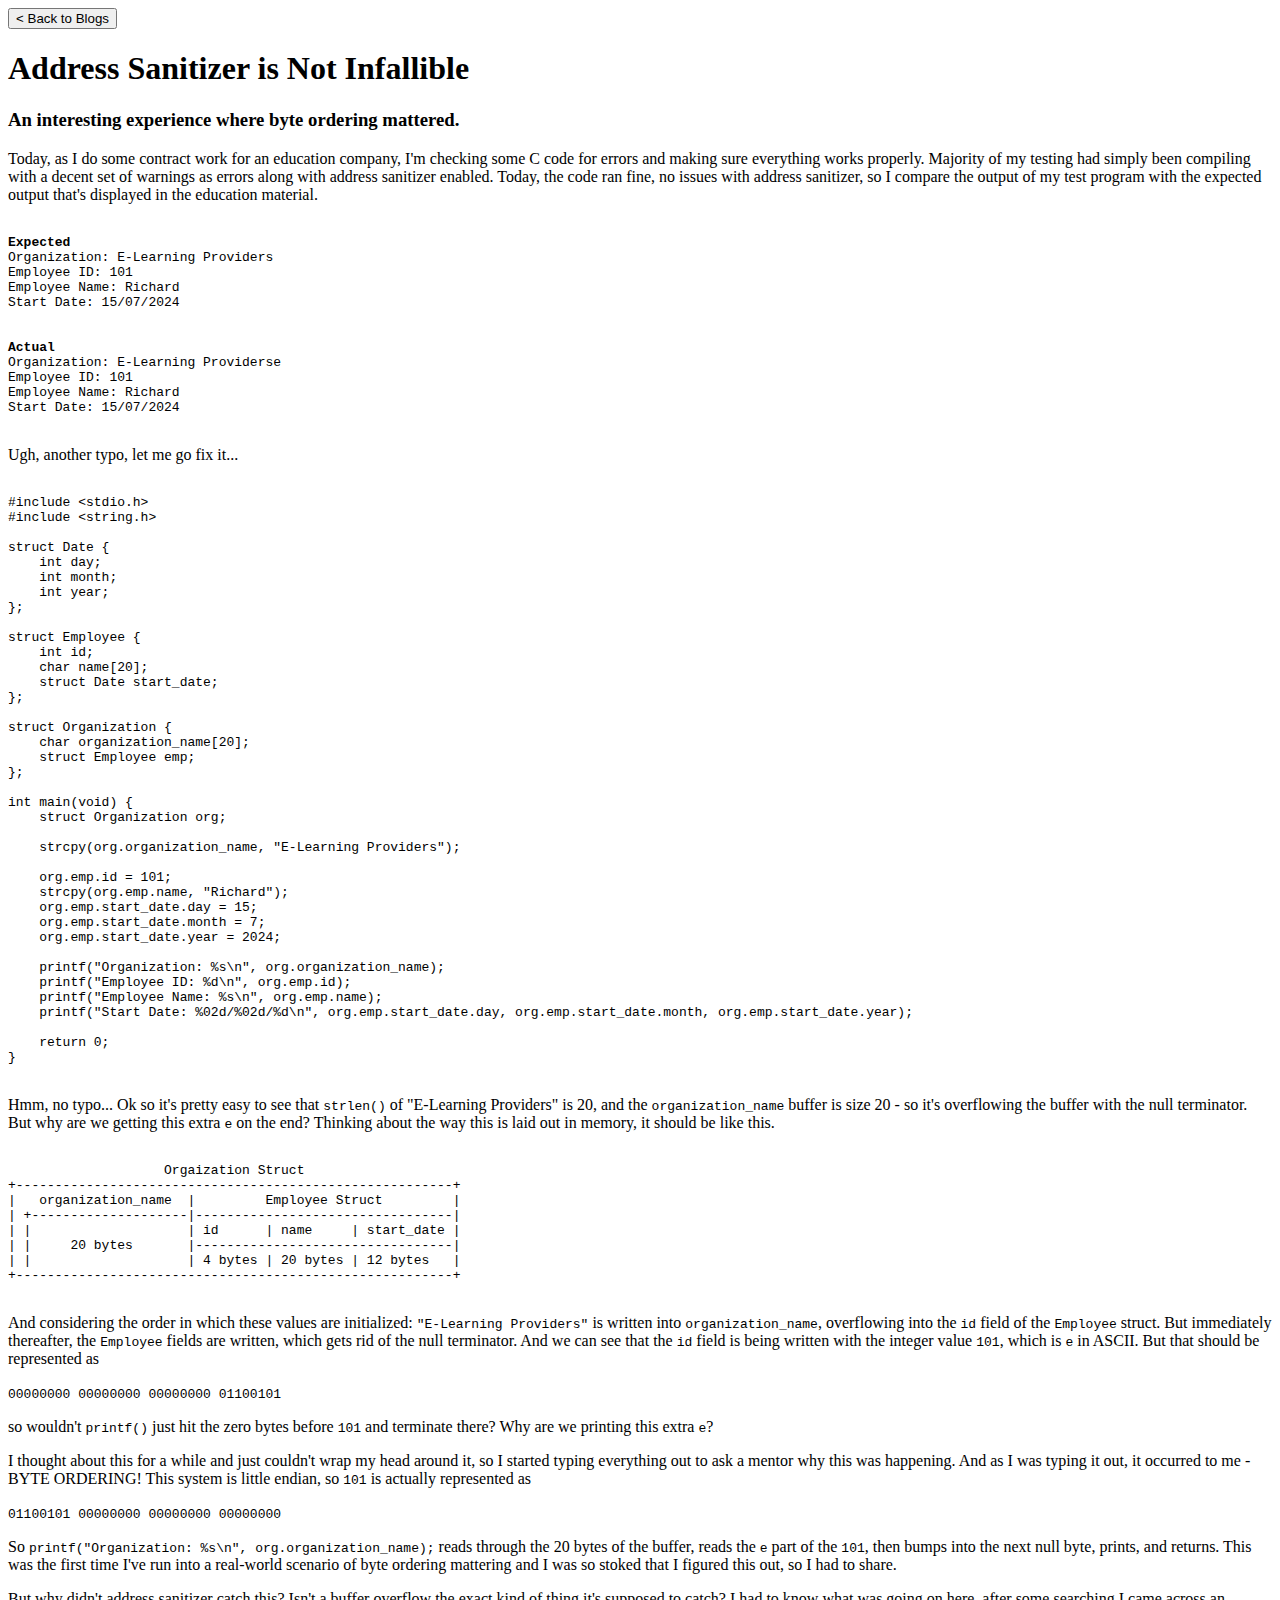
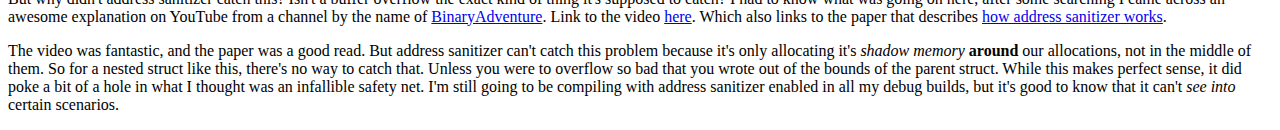
<file: blogs/byte_ordering_and_asan.html>
<!DOCTYPE html>
<html lang="en">
    <head>
        <meta charset="UTF-8">
        <meta name="viewport" content="width=device-width, initial-scale=1.0">
    </head>
    <body>
        <button id="back-to-blogs"> < Back to Blogs </button>
        <h1>Address Sanitizer is Not Infallible</h1>
        <h3>An interesting experience where byte ordering mattered.</h3>
        <p>
            Today, as I do some contract work for an education company, I'm checking some C code for errors and making sure everything works properly.  Majority of my testing had simply been compiling with a decent set of warnings as errors along with address sanitizer enabled.  Today, the code ran fine, no issues with address sanitizer, so I compare the output of my test program with the expected output that's displayed in the education material.  
        </p>

<pre><code class="language-bash">
<strong>Expected</strong>                                      
Organization: E-Learning Providers
Employee ID: 101
Employee Name: Richard
Start Date: 15/07/2024


<strong>Actual</strong>
Organization: E-Learning Providerse
Employee ID: 101
Employee Name: Richard
Start Date: 15/07/2024

</code></pre>

        <p>
            Ugh, another typo, let me go fix it...
        </p>

<pre><code class="language-c">
#include &ltstdio.h&gt
#include &ltstring.h&gt

struct Date {
    int day;
    int month;
    int year;
};

struct Employee {
    int id;
    char name[20];
    struct Date start_date;
};

struct Organization {
    char organization_name[20];
    struct Employee emp;
};

int main(void) {
    struct Organization org;

    strcpy(org.organization_name, "E-Learning Providers");

    org.emp.id = 101;
    strcpy(org.emp.name, "Richard");
    org.emp.start_date.day = 15;
    org.emp.start_date.month = 7;
    org.emp.start_date.year = 2024;

    printf("Organization: %s\n", org.organization_name);
    printf("Employee ID: %d\n", org.emp.id);
    printf("Employee Name: %s\n", org.emp.name);
    printf("Start Date: %02d/%02d/%d\n", org.emp.start_date.day, org.emp.start_date.month, org.emp.start_date.year);

    return 0;
}

</code></pre>

        <p>
            Hmm, no typo...  Ok so it's pretty easy to see that <code>strlen()</code> of "E-Learning Providers" is 20, and the <code>organization_name</code> buffer is size 20 - so it's overflowing the buffer with the null terminator.  But why are we getting this extra <code>e</code> on the end?  Thinking about the way this is laid out in memory, it should be like this.
        </p> 

<pre><code>
                    Orgaization Struct
+--------------------------------------------------------+
|   organization_name  |         Employee Struct         |
| +--------------------|---------------------------------|
| |                    | id      | name     | start_date |
| |     20 bytes       |---------------------------------|
| |                    | 4 bytes | 20 bytes | 12 bytes   |
+--------------------------------------------------------+

</pre></code>

        <p>
            And considering the order in which these values are initialized: <code>"E-Learning Providers"</code> is written into <code>organization_name</code>, overflowing into the <code>id</code> field of the <code>Employee</code> struct.  But immediately thereafter, the <code>Employee</code> fields are written, which gets rid of the null terminator.  And we can see that the <code>id</code> field is being written with the integer value <code>101</code>, which is <code>e</code> in ASCII.  But that should be represented as 
        </p>

        <code>00000000 00000000 00000000 01100101</code>

        <p>so wouldn't <code>printf()</code> just hit the zero bytes before <code>101</code> and terminate there?  Why are we printing this extra <code>e</code>?
        </p>

        <p>
            I thought about this for a while and just couldn't wrap my head around it, so I started typing everything out to ask a mentor why this was happening.  And as I was typing it out, it occurred to me - BYTE ORDERING!  This system is little endian, so <code>101</code> is actually represented as
        </p>

        <code>01100101 00000000 00000000 00000000</code>

        <p>
            So <code>printf("Organization: %s\n", org.organization_name);</code> reads through the 20 bytes of the buffer, reads the <code>e</code> part of the <code>101</code>, then bumps into the next null byte, prints, and returns. This was the first time I've run into a real-world scenario of byte ordering mattering and I was so stoked that I figured this out, so I had to share.
        </p>

        <p>
            But why didn't address sanitizer catch this?  Isn't a buffer overflow the exact kind of thing it's supposed to catch?  I had to know what was going on here, after some searching I came across an awesome explanation on YouTube from a channel by the name of <a href="https://www.youtube.com/@BinaryAdventure">BinaryAdventure</a>.  Link to the video <a href="https://www.youtube.com/watch?v=Tl1uZ7FBwFQ">here</a>.  Which also links to the paper that describes <a href="https://www.usenix.org/system/files/conference/atc12/atc12-final39.pdf">how address sanitizer works</a>.
        </p>

        <p>
            The video was fantastic, and the paper was a good read.  But address sanitizer can't catch this problem because it's only allocating it's <i>shadow memory</i> <strong>around</strong> our allocations, not in the middle of them.  So for a nested struct like this, there's no way to catch that.  Unless you were to overflow so bad that you wrote out of the bounds of the parent struct.  While this makes perfect sense, it did poke a bit of a hole in what I thought was an infallible safety net.  I'm still going to be compiling with address sanitizer enabled in all my debug builds, but it's good to know that it can't <i>see into</i> certain scenarios.
        </p>

    </body>
</html>
</file>
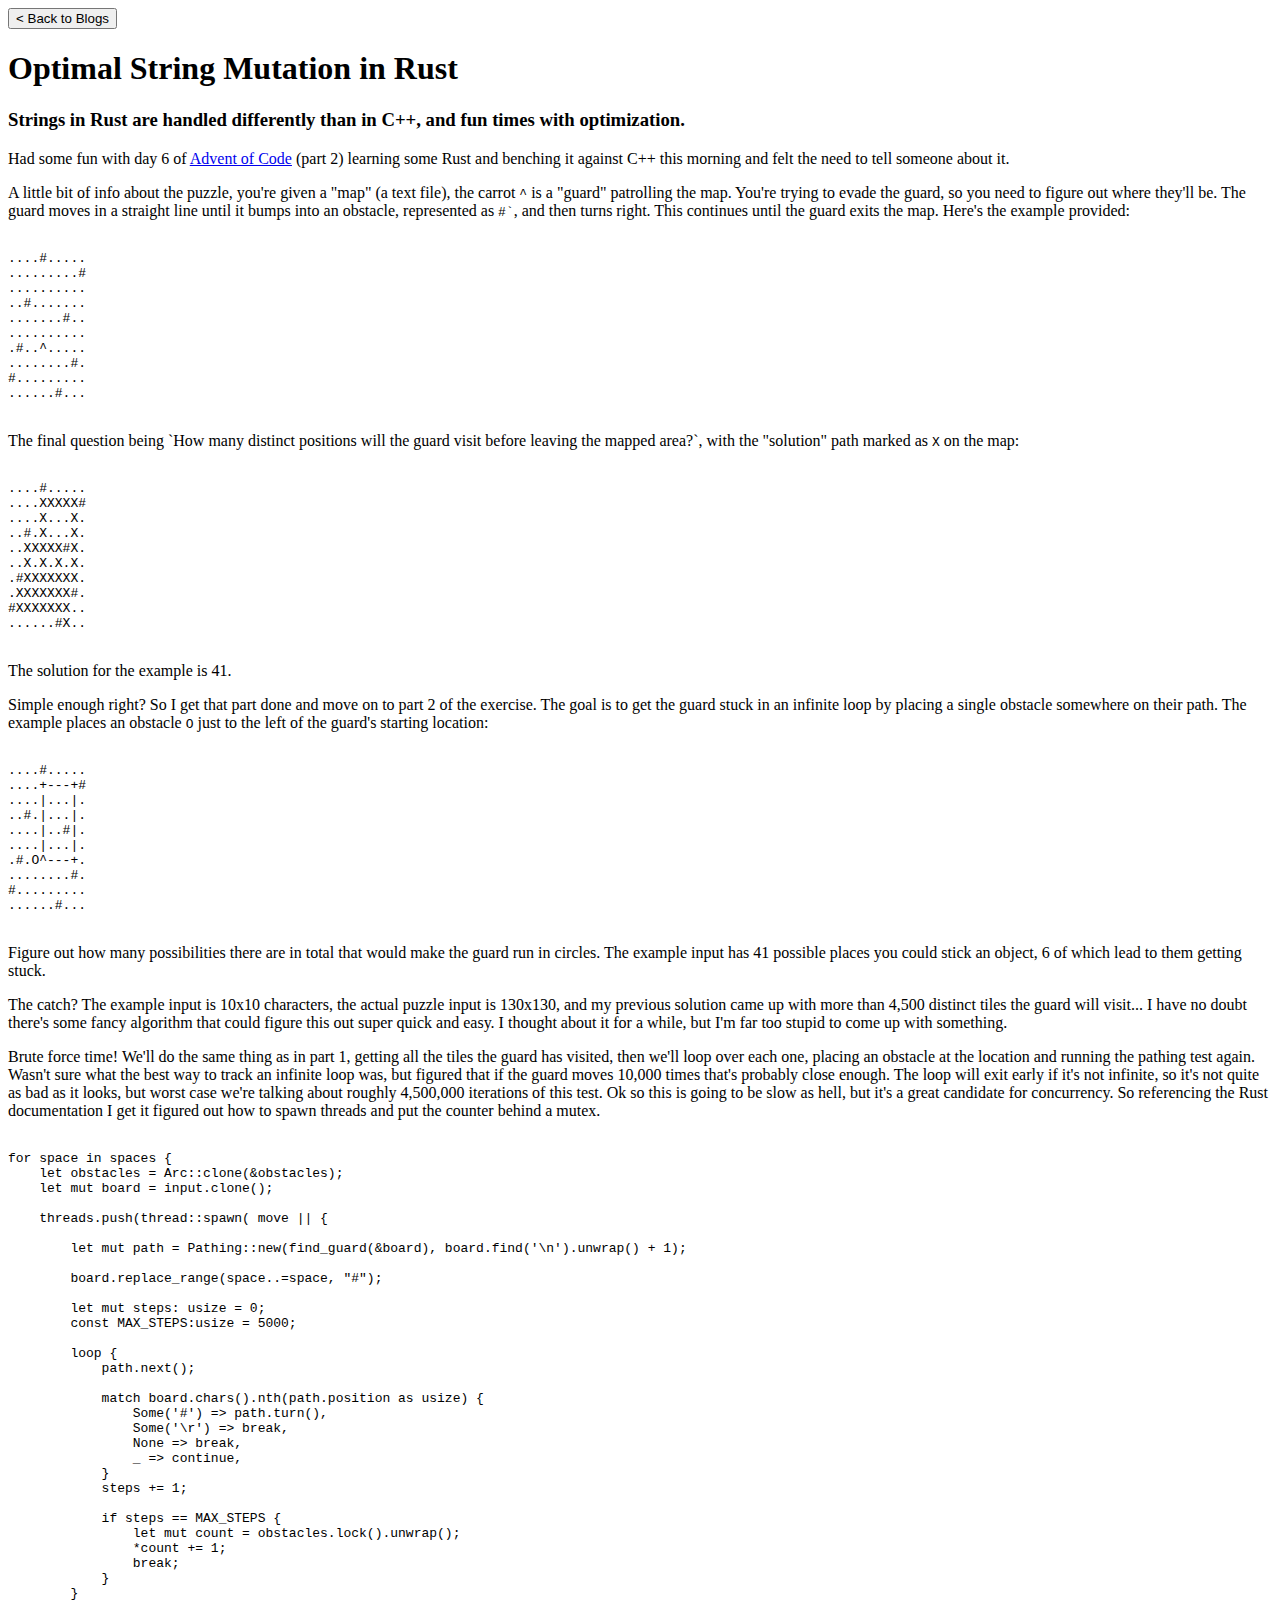
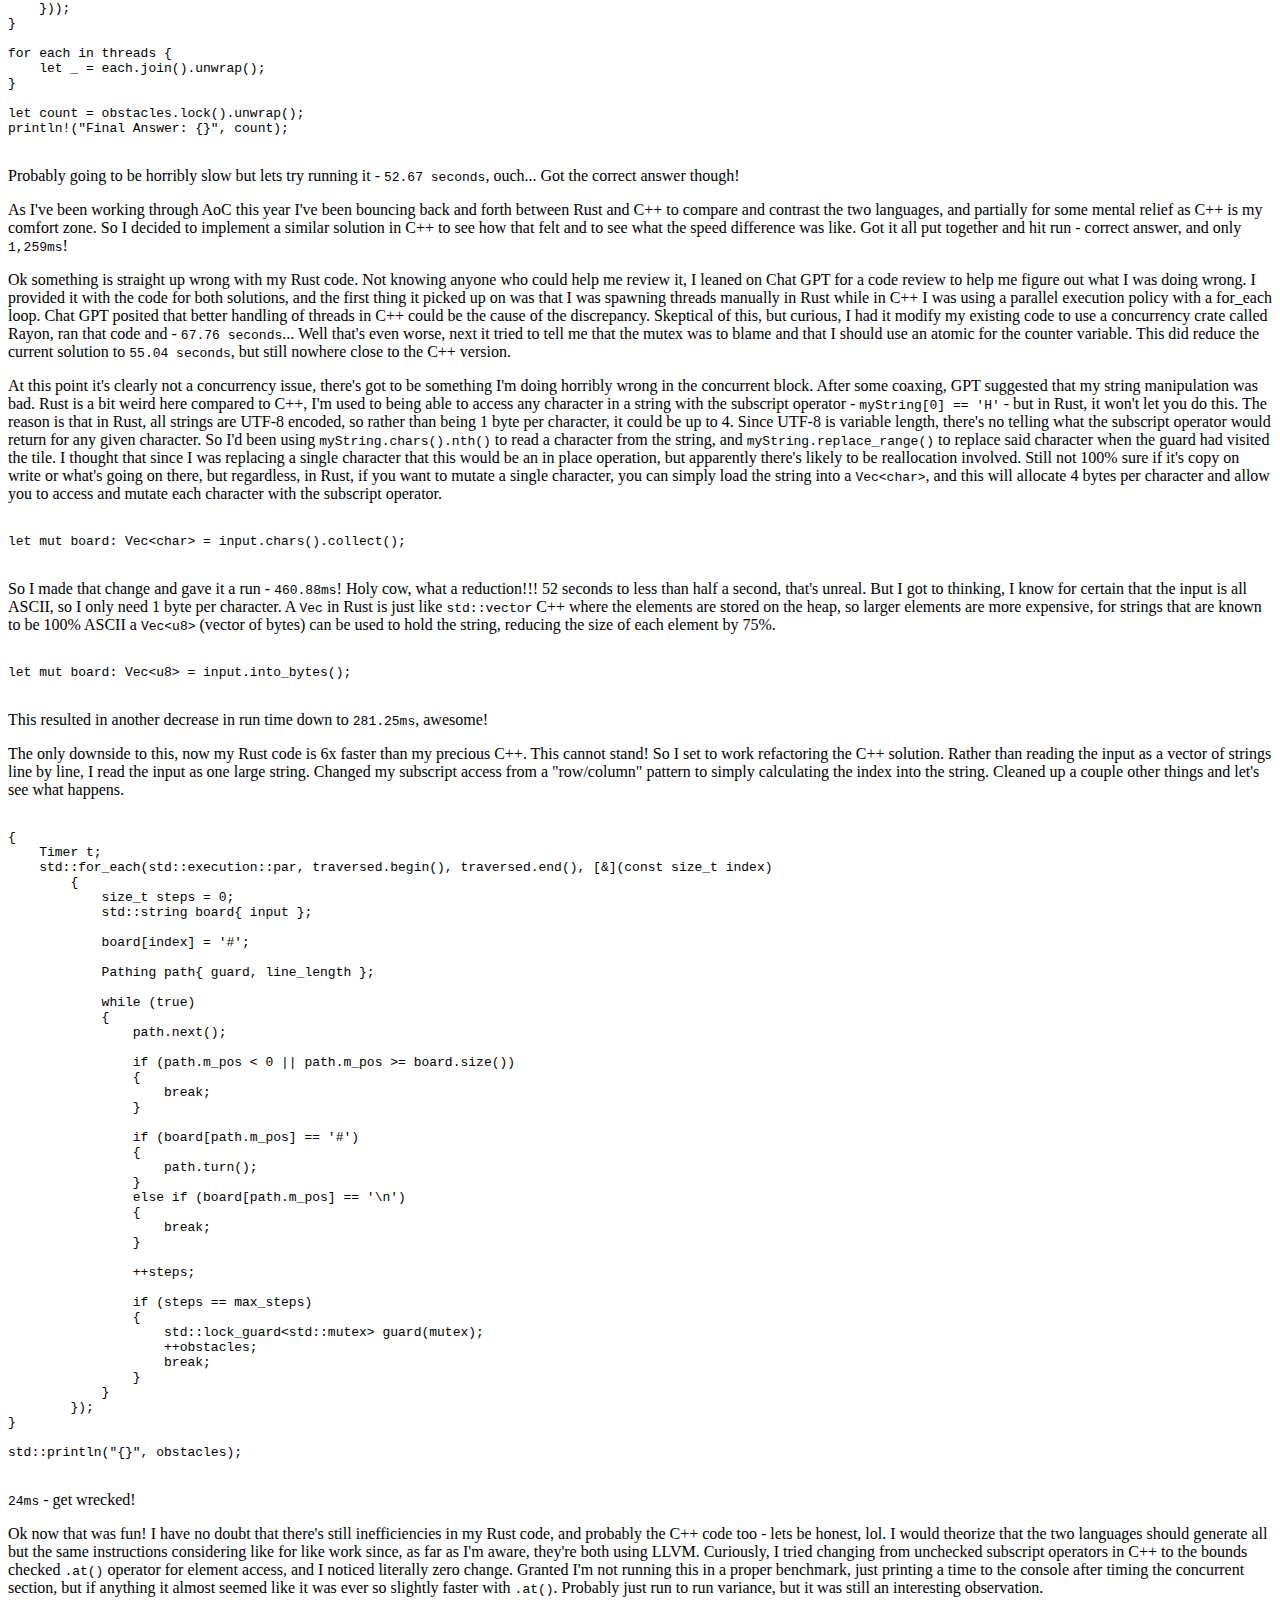
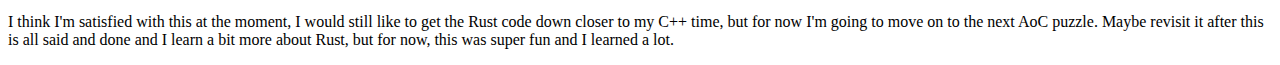
<file: blogs/rust_string_mutation.html>
<!DOCTYPE html>
<html lang="en">
    <head>
        <meta charset="UTF-8">
        <meta name="viewport" content="width=device-width, initial-scale=1.0">
    </head>
    <body>
        <button id="back-to-blogs"> < Back to Blogs </button>
        <h1>Optimal String Mutation in Rust</h1>
        <h3>Strings in Rust are handled differently than in C++, and fun times with optimization.</h3>

        <p>
            Had some fun with day 6 of <a href="https://adventofcode.com/">Advent of Code</a> (part 2) learning some Rust and benching it against C++ this morning and felt the need to tell someone about it.
        </p>

        <p>
            A little bit of info about the puzzle, you're given a "map" (a text file), the carrot <code>^</code> is a "guard" patrolling the map.  You're trying to evade the guard, so you need to figure out where they'll be.  The guard moves in a straight line until it bumps into an obstacle, represented as <code>#`</code>, and then turns right.  This continues until the guard exits the map.  Here's the example provided:
        </p>

<pre><code>
....#.....
.........#
..........
..#.......
.......#..
..........
.#..^.....
........#.
#.........
......#...

</pre></code>

        <p>
            The final question being `How many distinct positions will the guard visit before leaving the mapped area?`, with the "solution" path marked as <code>X</code> on the map:
        </p>

<pre><code>
....#.....
....XXXXX#
....X...X.
..#.X...X.
..XXXXX#X.
..X.X.X.X.
.#XXXXXXX.
.XXXXXXX#.
#XXXXXXX..
......#X..

</pre></code>

        <p>
The solution for the example is 41.
        </p>

        <p>
            Simple enough right?  So I get that part done and move on to part 2 of the exercise.  The goal is to get the guard stuck in an infinite loop by placing a single obstacle somewhere on their path.  The example places an obstacle <code>O</code> just to the left of the guard's starting location:
        </p>

<pre><code>
....#.....
....+---+#
....|...|.
..#.|...|.
....|..#|.
....|...|.
.#.O^---+.
........#.
#.........
......#...
            
</pre></code>

        <p>
Figure out how many possibilities there are in total that would make the guard run in circles.  The example input has 41 possible places you could stick an object, 6 of which lead to them getting stuck.
        </p>

        <p>
The catch?  The example input is 10x10 characters, the actual puzzle input is 130x130, and my previous solution came up with more than 4,500 distinct tiles the guard will visit... I have no doubt there's some fancy algorithm that could figure this out super quick and easy.  I thought about it for a while, but I'm far too stupid to come up with something.  
        </p>

        <p>
            Brute force time!  We'll do the same thing as in part 1, getting all the tiles the guard has visited, then we'll loop over each one, placing an obstacle at the location and running the pathing test again.  Wasn't sure what the best way to track an infinite loop was, but figured that if the guard moves 10,000 times that's probably close enough.  The loop will exit early if it's not infinite, so it's not quite as bad as it looks, but worst case we're talking about roughly 4,500,000 iterations of this test.  Ok so this is going to be slow as hell, but it's a great candidate for concurrency.  So referencing the Rust documentation I get it figured out how to spawn threads and put the counter behind a mutex.  
        </p>

<pre><code>
for space in spaces {
    let obstacles = Arc::clone(&obstacles);
    let mut board = input.clone();

    threads.push(thread::spawn( move || {

        let mut path = Pathing::new(find_guard(&board), board.find('\n').unwrap() + 1);

        board.replace_range(space..=space, "#");

        let mut steps: usize = 0;
        const MAX_STEPS:usize = 5000;

        loop {
            path.next();

            match board.chars().nth(path.position as usize) {
                Some('#') => path.turn(),
                Some('\r') => break,
                None => break,
                _ => continue,
            }
            steps += 1;

            if steps == MAX_STEPS {
                let mut count = obstacles.lock().unwrap();
                *count += 1;
                break;
            }
        }
    }));
}

for each in threads {
    let _ = each.join().unwrap();
}

let count = obstacles.lock().unwrap();
println!("Final Answer: {}", count);

</pre></code>

        <p>
            Probably going to be horribly slow but lets try running it - <code>52.67 seconds</code>, ouch...  Got the correct answer though!  
        </p>

        <p>
            As I've been working through AoC this year I've been bouncing back and forth between Rust and C++ to compare and contrast the two languages, and partially for some mental relief as C++ is my comfort zone.  So I decided to implement a similar solution in C++ to see how that felt and to see what the speed difference was like.  Got it all put together and hit run - correct answer, and only <code>1,259ms</code>!
        </p>

        <p>
            Ok something is straight up wrong with my Rust code.  Not knowing anyone who could help me review it, I leaned on Chat GPT for a code review to help me figure out what I was doing wrong.  I provided it with the code for both solutions, and the first thing it picked up on was that I was spawning threads manually in Rust while in C++ I was using a parallel execution policy with a for_each loop.  Chat GPT posited that better handling of threads in C++ could be the cause of the discrepancy.  Skeptical of this, but curious, I had it modify my existing code to use a concurrency crate called Rayon, ran that code and - <code>67.76 seconds</code>...  Well that's even worse, next it tried to tell me that the mutex was to blame and that I should use an atomic for the counter variable.  This did reduce the current solution to <code>55.04 seconds</code>, but still nowhere close to the C++ version.  </p>

        <p>
            At this point it's clearly not a concurrency issue, there's got to be something I'm doing horribly wrong in the concurrent block.  After some coaxing, GPT suggested that my string manipulation was bad.  Rust is a bit weird here compared to C++, I'm used to being able to access any character in a string with the subscript operator - <code>myString[0] == 'H'</code> - but in Rust, it won't let you do this.  The reason is that in Rust, all strings are UTF-8 encoded, so rather than being 1 byte per character, it could be up to 4.  Since UTF-8 is variable length, there's no telling what the subscript operator would return for any given character.  So I'd been using <code>myString.chars().nth()</code> to read a character from the string, and <code>myString.replace_range()</code> to replace said character when the guard had visited the tile.  I thought that since I was replacing a single character that this would be an in place operation, but apparently there's likely to be reallocation involved.  Still not 100% sure if it's copy on write or what's going on there, but regardless, in Rust, if you want to mutate a single character, you can simply load the string into a <code>Vec&ltchar&gt</code>, and this will allocate 4 bytes per character and allow you to access and mutate each character with the subscript operator.
        </p>

<pre><code>
let mut board: Vec&ltchar&gt = input.chars().collect();

</pre></code>

        <p>
            So I made that change and gave it a run - <code>460.88ms</code>!  Holy cow, what a reduction!!!  52 seconds to less than half a second, that's unreal.  But I got to thinking, I know for certain that the input is all ASCII, so I only need 1 byte per character. A <code>Vec</code> in Rust is just like <code>std::vector</code> C++ where the elements are stored on the heap, so larger elements are more expensive, for strings that are known to be 100% ASCII a <code>Vec&ltu8&gt</code> (vector of bytes) can be used to hold the string, reducing the size of each element by 75%.
        </p>

<pre><code>
let mut board: Vec&ltu8&gt = input.into_bytes();

</pre></code>

        <p>
            This resulted in another decrease in run time down to <code>281.25ms</code>, awesome!  
        </p>

        <p>
            The only downside to this, now my Rust code is 6x faster than my precious C++.  This cannot stand!  So I set to work refactoring the C++ solution.  Rather than reading the input as a vector of strings line by line, I read the input as one large string.  Changed my subscript access from a "row/column" pattern to simply calculating the index into the string.  Cleaned up a couple other things and let's see what happens.
        </p>

<pre><code>
{
    Timer t;
    std::for_each(std::execution::par, traversed.begin(), traversed.end(), [&](const size_t index)
        {
            size_t steps = 0;
            std::string board{ input };

            board[index] = '#';

            Pathing path{ guard, line_length };

            while (true)
            {
                path.next();

                if (path.m_pos &lt 0 || path.m_pos &gt= board.size())
                {
                    break;
                }

                if (board[path.m_pos] == '#')
                {
                    path.turn();
                }
                else if (board[path.m_pos] == '\n')
                {
                    break;
                }

                ++steps;

                if (steps == max_steps)
                {
                    std::lock_guard&ltstd::mutex&gt guard(mutex);
                    ++obstacles;
                    break;
                }
            }
        });
}

std::println("{}", obstacles);

</pre></code>

        <p>
            <code>24ms</code> - get wrecked!
        </p>
        <p>
            Ok now that was fun!  I have no doubt that there's still inefficiencies in my Rust code, and probably the C++ code too - lets be honest, lol.  I would theorize that the two languages should generate all but the same instructions considering like for like work since, as far as I'm aware, they're both using LLVM.  Curiously, I tried changing from unchecked subscript operators in C++ to the bounds checked <code>.at()</code> operator for element access, and I noticed literally zero change.  Granted I'm not running this in a proper benchmark, just printing a time to the console after timing the concurrent section, but if anything it almost seemed like it was ever so slightly faster with <code>.at()</code>.  Probably just run to run variance, but it was still an interesting observation.  
        </p>

        <p>
I think I'm satisfied with this at the moment, I would still like to get the Rust code down closer to my C++ time, but for now I'm going to move on to the next AoC puzzle.  Maybe revisit it after this is all said and done and I learn a bit more about Rust, but for now, this was super fun and I learned a lot.
        </p>

    </body>
</html>
</file>
